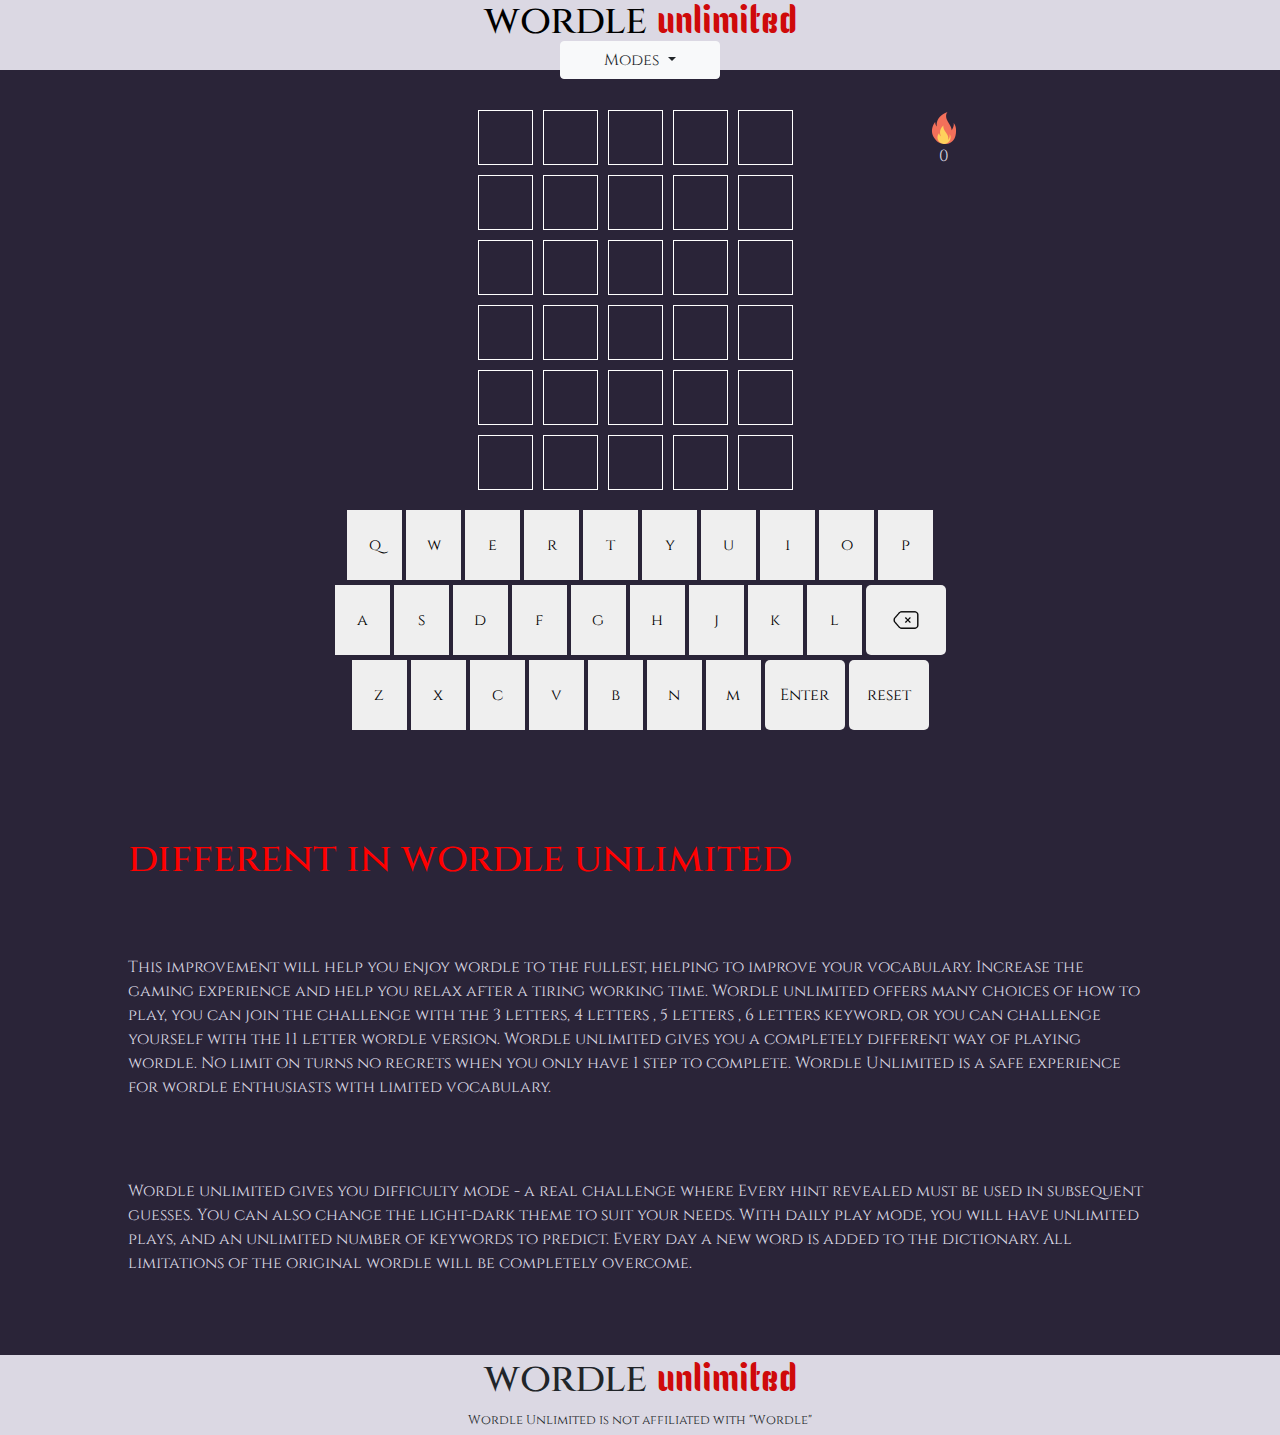
<file: index.html>
<!DOCTYPE html>
<html lang="en">

<head>
    <meta charset="UTF-8">
    <meta http-equiv="X-UA-Compatible" content="IE=edge">
    <meta name="viewport" content="width=device-width, initial-scale=1.0, user-scalable=0;">
    <meta name="description" content="Wordle unlimited. play wordle of 3,4,5,6 words"/>
    <link rel="stylesheet" href="https://cdn.jsdelivr.net/npm/bootstrap@4.6.2/dist/css/bootstrap.min.css">
    <script src="https://cdn.jsdelivr.net/npm/jquery@3.6.1/dist/jquery.slim.min.js"></script>
    <script src="https://cdn.jsdelivr.net/npm/popper.js@1.16.1/dist/umd/popper.min.js"></script>
    <script src="https://cdn.jsdelivr.net/npm/bootstrap@4.6.2/dist/js/bootstrap.bundle.min.js"></script>
    <link rel="stylesheet" href="styles.css">
    <link rel="shortcut icon" href="images/logo.png" type="image/x-icon">
    
    <title>WordleUnlimited</title>
    <script async src="https://pagead2.googlesyndication.com/pagead/js/adsbygoogle.js?client=ca-pub-4818607419358150"
    crossorigin="anonymous"></script>
</head>

<body>
    <div class="overall">
        <div class="title">
            <h1 class="titleheading">wordle <span class="in"> unlimited</span></h1>
        </div>
        <div class="title2">
            <div class="dropdown">
                <button class="btn btn-light dropdown-toggle" type="button" data-toggle="dropdown" id="btn">Modes
                <span class="caret"></span></button>
                <ul class="dropdown-menu" >
                  <li><a href="/three/index.html" class="list-group-item-action">Three letter</a></li>
                  <li><a href="/four/index.html" class="list-group-item-action">Four letter</a></li>
                  <li><a href="/six/index.html" class="list-group-item-action">Six letter</a></li>
                </ul>
                </div>
        </div>
        <div class="popup">
            <h1 class="popupmessage"></h1>
        </div>
        <div class="streak">
            <div class="streakinner"><img src="images/flame.png" class="streakimg" alt="flame">
                <p class="streakcount">0</p>
            </div>
        </div>

        <div class="loaderdiv"><img src="images/loading.gif" alt="loader" class="loader">
            <h1 class="lodingtext">Fetching word...</h1>
        </div>

        <div class="middlecontent">
            <div class="rowcontent">
                <div class="row">
                    <div class="TextBox" id="1"></div>
                    <div class="TextBox" id="2"></div>
                    <div class="TextBox" id="3"></div>
                    <div class="TextBox" id="4"></div>
                    <div class="TextBox" id="5"></div>
                    <div class="TextBox" id="6"></div>
                    <div class="TextBox" id="7"></div>
                    <div class="TextBox" id="8"></div>
                    <div class="TextBox" id="9"></div>
                    <div class="TextBox" id="10"></div>
                    <div class="TextBox" id="11"></div>
                    <div class="TextBox" id="12"></div>
                    <div class="TextBox" id="13"></div>
                    <div class="TextBox" id="14"></div>
                    <div class="TextBox" id="15"></div>
                    <div class="TextBox" id="16"></div>
                    <div class="TextBox" id="17"></div>
                    <div class="TextBox" id="18"></div>
                    <div class="TextBox" id="19"></div>
                    <div class="TextBox" id="20"></div>
                    <div class="TextBox" id="21"></div>
                    <div class="TextBox" id="22"></div>
                    <div class="TextBox" id="23"></div>
                    <div class="TextBox" id="24"></div>
                    <div class="TextBox" id="25"></div>
                    <div class="TextBox" id="26"></div>
                    <div class="TextBox" id="27"></div>
                    <div class="TextBox" id="28"></div>
                    <div class="TextBox" id="29"></div>
                    <div class="TextBox" id="30"></div>
                </div>
            </div>
            <div class="keyboardcontent">
                <div class="keyboard">
                    <button class="Key q" id="Key">q</button>
                    <button class="Key w" id="Key">w</button>
                    <button class="Key e" id="Key">e</button>
                    <button class="Key r" id="Key">r</button>
                    <button class="Key t" id="Key">t</button>
                    <button class="Key y" id="Key">y</button>
                    <button class="Key u" id="Key">u</button>
                    <button class="Key i" id="Key">i</button>
                    <button class="Key o" id="Key">o</button>
                    <button class="Key p" id="Key">p</button>
                    <br>
                    <button class="Key a" id="Key">a</button>
                    <button class="Key s" id="Key">s</button>
                    <button class="Key d" id="Key">d</button>
                    <button class="Key f" id="Key">f</button>
                    <button class="Key g" id="Key">g</button>
                    <button class="Key h" id="Key">h</button>
                    <button class="Key j" id="Key">j</button>
                    <button class="Key k" id="Key">k</button>
                    <button class="Key l" id="Key">l</button>
                    <button class="Key backspace" id="Key">Bs</button>
                    <br>
                    <button class="Key z" id="Key">z</button>
                    <button class="Key x" id="Key">x</button>
                    <button class="Key c" id="Key">c</button>
                    <button class="Key v" id="Key">v</button>
                    <button class="Key b" id="Key">b</button>
                    <button class="Key n" id="Key">n</button>
                    <button class="Key m" id="Key">m</button>
                    <button class="Key enter" id="Key">Enter</button>
                    <button class="Key reset" id="reset">reset</button>
                </div>
            </div>
        </div>
    </div>
<div class="paracontent">
    <div class="para">
        <h1 style="color:red;">different in wordle unlimited</h1>
    </div>
    <div class="para">
        <p>
            This improvement will help you enjoy wordle to the fullest, helping to improve your vocabulary. Increase the gaming experience and help you relax after a tiring working time. Wordle unlimited offers many choices of how to play, you can join the challenge with the 3 letters, 4 letters , 5 letters , 6 letters keyword, or you can challenge yourself with the 11 letter wordle version. Wordle unlimited gives you a completely different way of playing wordle. No limit on turns no regrets when you only have 1 step to complete. Wordle Unlimited is a safe experience for wordle enthusiasts with limited vocabulary.
        </p>
    </div>
    <div class="para">
    <p>
        Wordle unlimited gives you difficulty mode - a real challenge where Every hint revealed must be used in subsequent guesses. You can also change the light-dark theme to suit your needs.
        With daily play mode, you will have unlimited plays, and an unlimited number of keywords to predict. Every day a new word is added to the dictionary. All limitations of the original wordle will be completely overcome.
    </p>
    </div>
    </div>
    <div class="footer">
        <h1 class="footerheading">wordle <span class="in"> unlimited</span></h1>
        <p class="footerpara">Wordle Unlimited is not affiliated with "Wordle"</p>
    </div>
    <script src="script.js" type="text/javascript"></script>
</body>

</html>
</file>
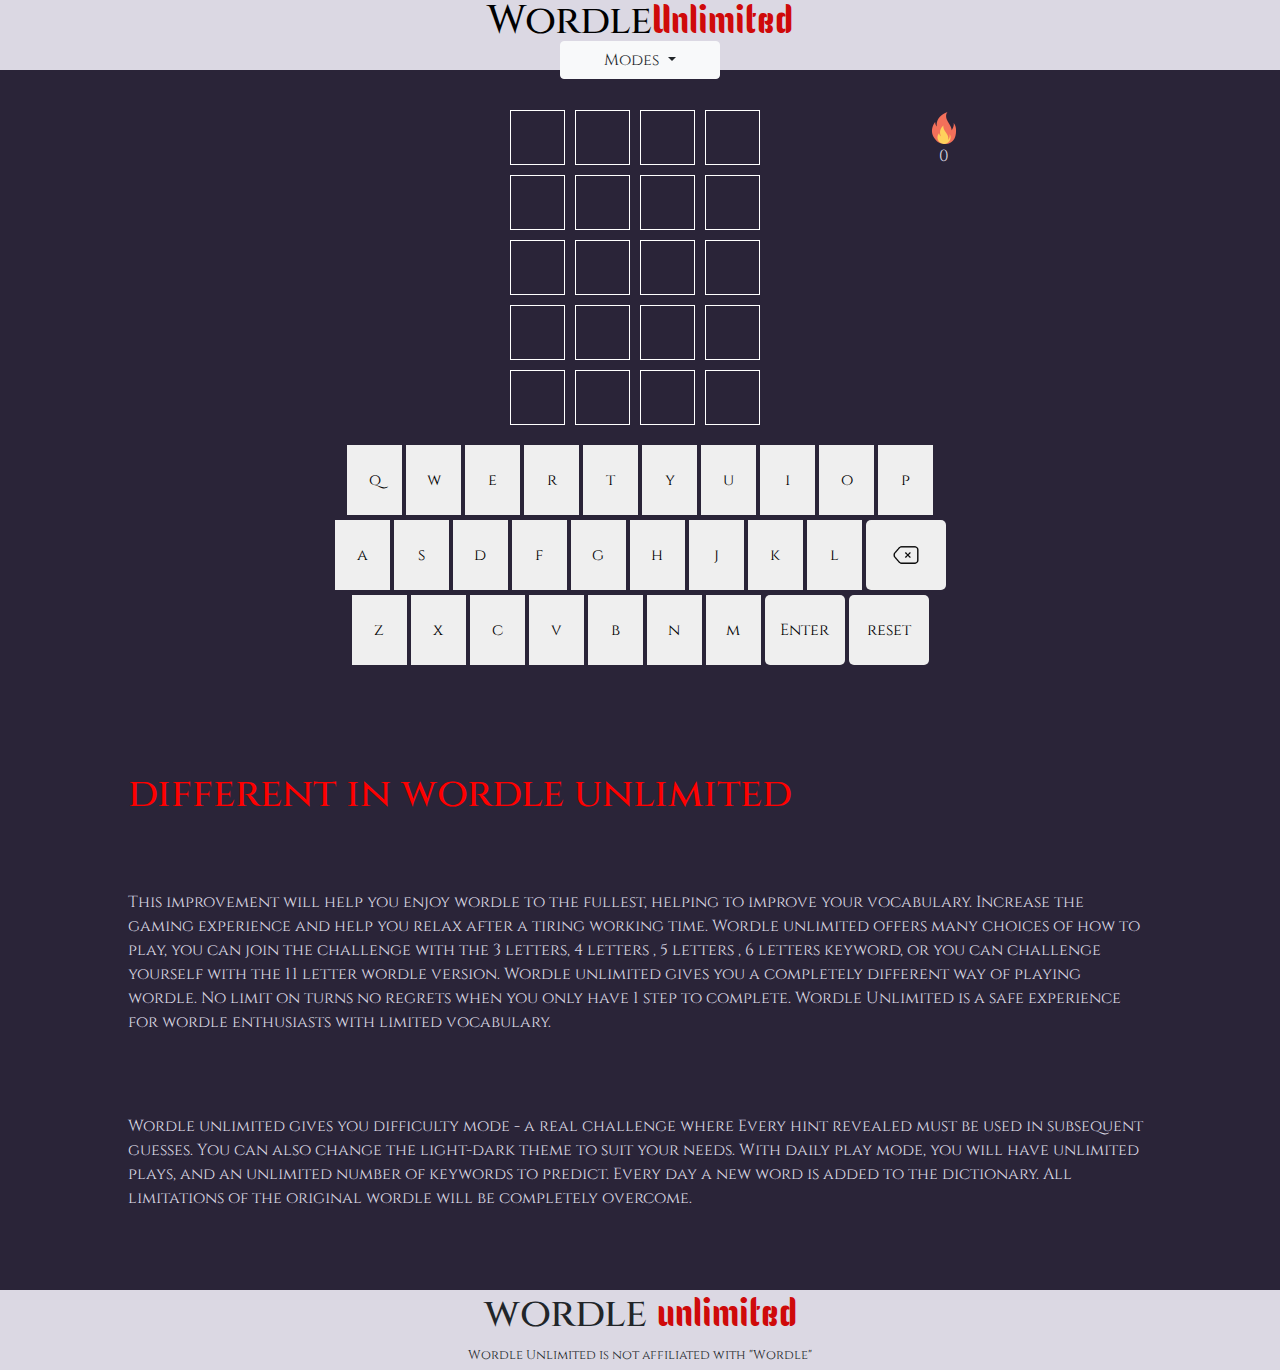
<file: four/index.html>
<!DOCTYPE html>
<html lang="en">

<head>
    <meta charset="UTF-8">
    <meta http-equiv="X-UA-Compatible" content="IE=edge">
    <meta name="viewport" content="width=device-width, initial-scale=1.0">
    <meta name="description" content="Wordle unlimited. play wordle of 3,4,5,6 words"/>
    <link rel="stylesheet" href="https://cdn.jsdelivr.net/npm/bootstrap@4.6.2/dist/css/bootstrap.min.css">
    <script src="https://cdn.jsdelivr.net/npm/jquery@3.6.1/dist/jquery.slim.min.js"></script>
    <script src="https://cdn.jsdelivr.net/npm/popper.js@1.16.1/dist/umd/popper.min.js"></script>
    <script src="https://cdn.jsdelivr.net/npm/bootstrap@4.6.2/dist/js/bootstrap.bundle.min.js"></script>
    <link rel="stylesheet" href="/styles.css">
    <link rel="stylesheet" href="styles.css">
    <link rel="shortcut icon" href="/images/logo.png" type="image/x-icon">
    <title>WordleUnlimited</title>
    <script async src="https://pagead2.googlesyndication.com/pagead/js/adsbygoogle.js?client=ca-pub-4818607419358150"
    crossorigin="anonymous"></script>
</head>

<body>
    <div class="overall">
        <div class="title">
            <h1 class="titleheading">Wordle<span class="in">Unlimited</span></h1>
        </div>
        <div class="title2">
            <div class="dropdown">
                <button class="btn btn-light dropdown-toggle" type="button" data-toggle="dropdown" id="btn">Modes
                <span class="caret"></span></button>
                <ul class="dropdown-menu" >
                  <li><a href="/three/index.html" class="list-group-item-action">Three letter</a></li>
                  <li><a href="/index.html" class="list-group-item-action">Five letter</a></li>
                  <li><a href="/six/index.html" class="list-group-item-action">Six letter</a></li>
                </ul>
                </div>
        </div>
        <div class="popup">
            <h1 class="popupmessage"></h1>
        </div>
        <div class="streak">
            <div class="streakinner"><img src="/images/flame.png" class="streakimg" alt="flame">
                <p class="streakcount">0</p>
            </div>
        </div>

        <div class="loaderdiv"><img src="/images/loading.gif" alt="loader" class="loader">
            <h1 class="lodingtext">Fetching word...</h1>
        </div>

        <div class="middlecontent">
            <div class="rowcontent">
                <div class="row">
                    <div class="TextBox" id="1"></div>
                    <div class="TextBox" id="2"></div>
                    <div class="TextBox" id="3"></div>
                    <div class="TextBox" id="4"></div>
                    <div class="TextBox" id="5"></div>
                    <div class="TextBox" id="6"></div>
                    <div class="TextBox" id="7"></div>
                    <div class="TextBox" id="8"></div>
                    <div class="TextBox" id="9"></div>
                    <div class="TextBox" id="10"></div>
                    <div class="TextBox" id="11"></div>
                    <div class="TextBox" id="12"></div>
                    <div class="TextBox" id="13"></div>
                    <div class="TextBox" id="14"></div>
                    <div class="TextBox" id="15"></div>
                    <div class="TextBox" id="16"></div>
                    <div class="TextBox" id="17"></div>
                    <div class="TextBox" id="18"></div>
                    <div class="TextBox" id="19"></div>
                    <div class="TextBox" id="20"></div>
                </div>
            </div>
            <div class="keyboardcontent">
                <div class="keyboard">
                    <button class="Key q" id="Key">q</button>
                    <button class="Key w" id="Key">w</button>
                    <button class="Key e" id="Key">e</button>
                    <button class="Key r" id="Key">r</button>
                    <button class="Key t" id="Key">t</button>
                    <button class="Key y" id="Key">y</button>
                    <button class="Key u" id="Key">u</button>
                    <button class="Key i" id="Key">i</button>
                    <button class="Key o" id="Key">o</button>
                    <button class="Key p" id="Key">p</button>
                    <br>
                    <button class="Key a" id="Key">a</button>
                    <button class="Key s" id="Key">s</button>
                    <button class="Key d" id="Key">d</button>
                    <button class="Key f" id="Key">f</button>
                    <button class="Key g" id="Key">g</button>
                    <button class="Key h" id="Key">h</button>
                    <button class="Key j" id="Key">j</button>
                    <button class="Key k" id="Key">k</button>
                    <button class="Key l" id="Key">l</button>
                    <button class="Key backspace" id="Key">Bs</button>
                    <br>
                    <button class="Key z" id="Key">z</button>
                    <button class="Key x" id="Key">x</button>
                    <button class="Key c" id="Key">c</button>
                    <button class="Key v" id="Key">v</button>
                    <button class="Key b" id="Key">b</button>
                    <button class="Key n" id="Key">n</button>
                    <button class="Key m" id="Key">m</button>
                    <button class="Key enter" id="Key">Enter</button>
                    <button class="Key reset" id="reset">reset</button>
                </div>
            </div>
        </div>
        
    </div>
    
    <script async src="https://pagead2.googlesyndication.com/pagead/js/adsbygoogle.js?client=ca-pub-4818607419358150"
     crossorigin="anonymous"></script>
<!-- bottom ad -->
<ins class="adsbygoogle"
     style="display:block"
     data-ad-client="ca-pub-4818607419358150"
     data-ad-slot="1347622173"
     data-ad-format="auto"
     data-full-width-responsive="true"></ins>
<script>
     (adsbygoogle = window.adsbygoogle || []).push({});
</script>
<div class="paracontent">
    <div class="para">
        <h1 style="color:red;">different in wordle unlimited</h1>
    </div>
    <div class="para">
        <p>
            This improvement will help you enjoy wordle to the fullest, helping to improve your vocabulary. Increase the gaming experience and help you relax after a tiring working time. Wordle unlimited offers many choices of how to play, you can join the challenge with the 3 letters, 4 letters , 5 letters , 6 letters keyword, or you can challenge yourself with the 11 letter wordle version. Wordle unlimited gives you a completely different way of playing wordle. No limit on turns no regrets when you only have 1 step to complete. Wordle Unlimited is a safe experience for wordle enthusiasts with limited vocabulary.
        </p>
    </div>
    <div class="para">
    <p>
        Wordle unlimited gives you difficulty mode - a real challenge where Every hint revealed must be used in subsequent guesses. You can also change the light-dark theme to suit your needs.
        With daily play mode, you will have unlimited plays, and an unlimited number of keywords to predict. Every day a new word is added to the dictionary. All limitations of the original wordle will be completely overcome.
    </p>
    </div>
    </div>
    <div class="footer">
        <h1 class="footerheading">wordle <span class="in"> unlimited</span></h1>
        <p class="footerpara">Wordle Unlimited is not affiliated with "Wordle"</p>
    </div>
    <script src="script.js" type="text/javascript"></script>
</body>

</html>
</file>
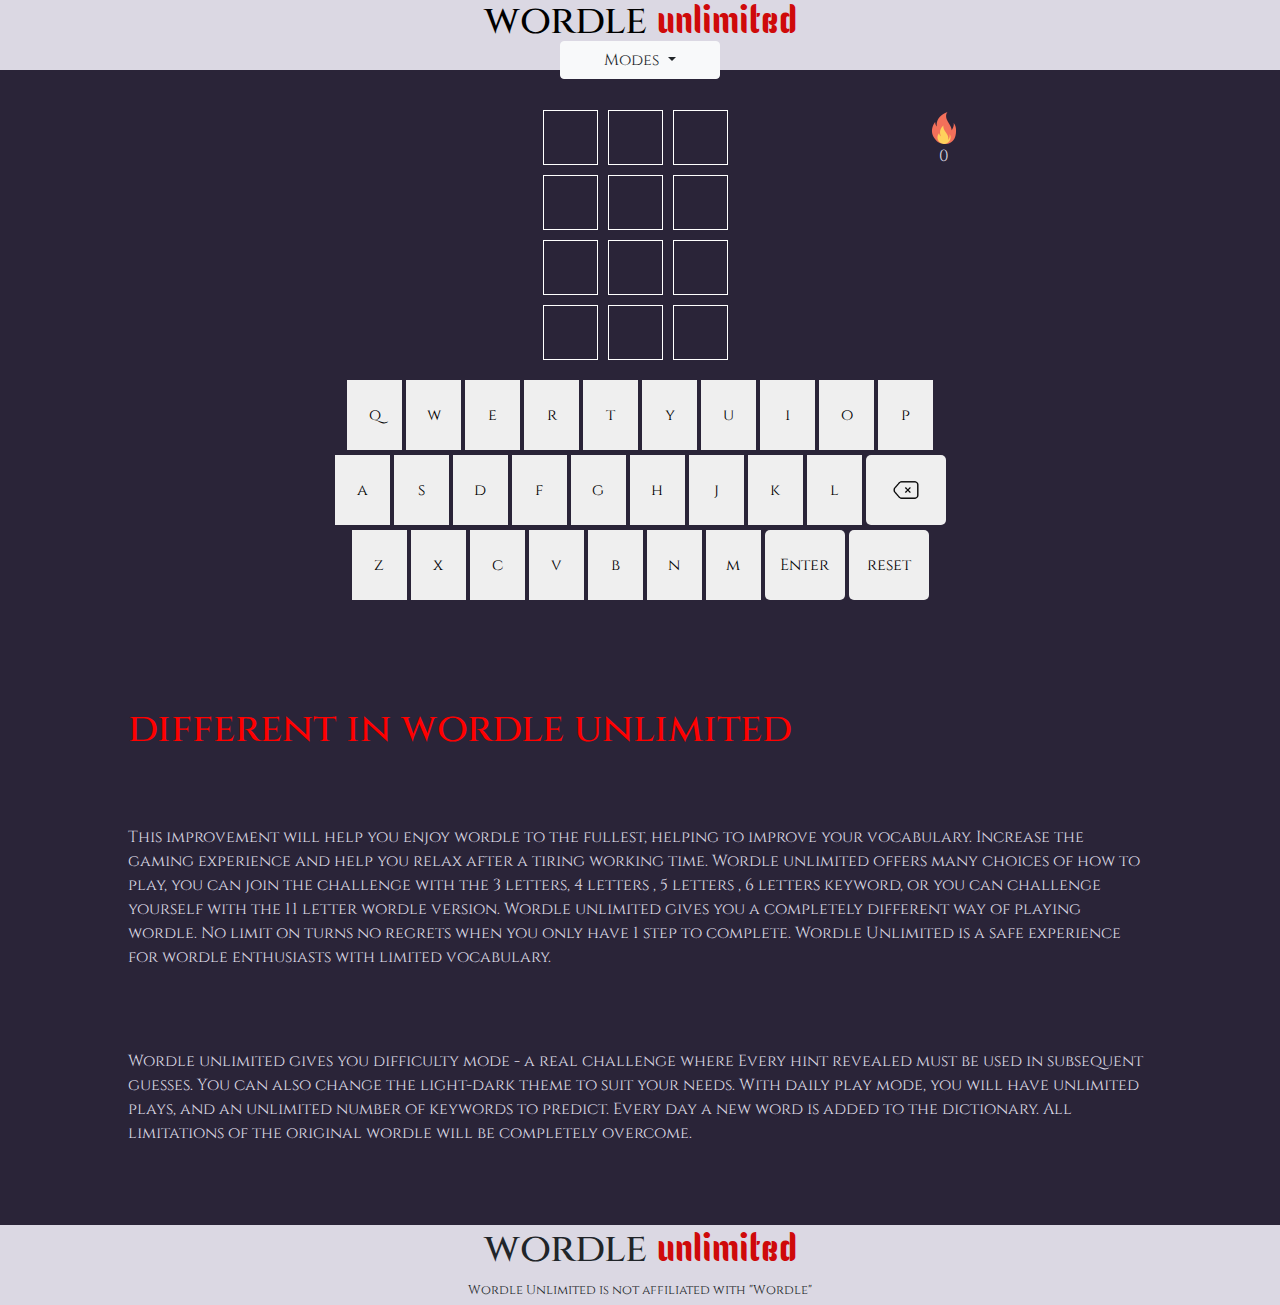
<file: three/index.html>
<!DOCTYPE html>
<html lang="en">

<head>
    <meta charset="UTF-8">
    <meta http-equiv="X-UA-Compatible" content="IE=edge">
    <meta name="viewport" content="width=device-width, initial-scale=1.0, user-scalable=0;">
    <meta name="description" content="Wordle unlimited. play wordle of 3,4,5,6 words"/>
    <link rel="stylesheet" href="https://cdn.jsdelivr.net/npm/bootstrap@4.6.2/dist/css/bootstrap.min.css">
    <script src="https://cdn.jsdelivr.net/npm/jquery@3.6.1/dist/jquery.slim.min.js"></script>
    <script src="https://cdn.jsdelivr.net/npm/popper.js@1.16.1/dist/umd/popper.min.js"></script>
    <script src="https://cdn.jsdelivr.net/npm/bootstrap@4.6.2/dist/js/bootstrap.bundle.min.js"></script>
    <link rel="stylesheet" href="../styles.css">
    <link rel="stylesheet" href="styles.css">
    <link rel="shortcut icon" href="../images/logo.png" type="image/x-icon">
    <title>WordleUnlimited</title>
    <script async src="https://pagead2.googlesyndication.com/pagead/js/adsbygoogle.js?client=ca-pub-4818607419358150"
    crossorigin="anonymous"></script>
</head>

<body>
    <div class="overall">
        <div class="title">
            <h1 class="titleheading">wordle <span class="in"> unlimited</span></h1>
        </div>
            <div class="title2">
                <div class="dropdown">
                    <button class="btn btn-light dropdown-toggle" type="button" data-toggle="dropdown" id="btn">Modes
                    <span class="caret"></span></button>
                    <ul class="dropdown-menu" >
                      <li><a href="/wordleunlimited/four/index.html" class="list-group-item-action">Four letter</a></li>
                      <li><a href="/wordleunlimited/index.html" class="list-group-item-action">Five letter</a></li>
                      <li><a href="/wordleunlimited/six/index.html" class="list-group-item-action">Six letter</a></li>
                    </ul>
                    </div>
            </div>
        
        <div class="popup">
            <h1 class="popupmessage"></h1>
        </div>
        <div class="streak">
            <div class="streakinner"><img src="../images/flame.png" class="streakimg" alt="flame">
                <p class="streakcount">0</p>
            </div>
        </div>

        <div class="loaderdiv"><img src="../images/loading.gif" alt="loader" class="loader">
            <h1 class="lodingtext">Fetching word...</h1>
        </div>

        <div class="middlecontent">
            <div class="rowcontent">
                <div class="row">
                    <div class="TextBox" id="1"></div>
                    <div class="TextBox" id="2"></div>
                    <div class="TextBox" id="3"></div>
                    <div class="TextBox" id="4"></div>
                    <div class="TextBox" id="5"></div>
                    <div class="TextBox" id="6"></div>
                    <div class="TextBox" id="7"></div>
                    <div class="TextBox" id="8"></div>
                    <div class="TextBox" id="9"></div>
                    <div class="TextBox" id="10"></div>
                    <div class="TextBox" id="11"></div>
                    <div class="TextBox" id="12"></div>
                </div>
            </div>
            <div class="keyboardcontent">
                <div class="keyboard">
                    <button class="Key q" id="Key">q</button>
                    <button class="Key w" id="Key">w</button>
                    <button class="Key e" id="Key">e</button>
                    <button class="Key r" id="Key">r</button>
                    <button class="Key t" id="Key">t</button>
                    <button class="Key y" id="Key">y</button>
                    <button class="Key u" id="Key">u</button>
                    <button class="Key i" id="Key">i</button>
                    <button class="Key o" id="Key">o</button>
                    <button class="Key p" id="Key">p</button>
                    <br>
                    <button class="Key a" id="Key">a</button>
                    <button class="Key s" id="Key">s</button>
                    <button class="Key d" id="Key">d</button>
                    <button class="Key f" id="Key">f</button>
                    <button class="Key g" id="Key">g</button>
                    <button class="Key h" id="Key">h</button>
                    <button class="Key j" id="Key">j</button>
                    <button class="Key k" id="Key">k</button>
                    <button class="Key l" id="Key">l</button>
                    <button class="Key backspace" id="Key">Bs</button>
                    <br>
                    <button class="Key z" id="Key">z</button>
                    <button class="Key x" id="Key">x</button>
                    <button class="Key c" id="Key">c</button>
                    <button class="Key v" id="Key">v</button>
                    <button class="Key b" id="Key">b</button>
                    <button class="Key n" id="Key">n</button>
                    <button class="Key m" id="Key">m</button>
                    <button class="Key enter" id="Key">Enter</button>
                    <button class="Key reset" id="reset">reset</button>
                </div>
            </div>
        </div>
    </div>
<div class="paracontent">
    <div class="para">
        <h1 style="color:red;">different in wordle unlimited</h1>
    </div>
    <div class="para">
        <p>
            This improvement will help you enjoy wordle to the fullest, helping to improve your vocabulary. Increase the gaming experience and help you relax after a tiring working time. Wordle unlimited offers many choices of how to play, you can join the challenge with the 3 letters, 4 letters , 5 letters , 6 letters keyword, or you can challenge yourself with the 11 letter wordle version. Wordle unlimited gives you a completely different way of playing wordle. No limit on turns no regrets when you only have 1 step to complete. Wordle Unlimited is a safe experience for wordle enthusiasts with limited vocabulary.
        </p>
    </div>
    <div class="para">
    <p>
        Wordle unlimited gives you difficulty mode - a real challenge where Every hint revealed must be used in subsequent guesses. You can also change the light-dark theme to suit your needs.
        With daily play mode, you will have unlimited plays, and an unlimited number of keywords to predict. Every day a new word is added to the dictionary. All limitations of the original wordle will be completely overcome.
    </p>
    </div>
    </div>
    <div class="footer">
        <h1 class="footerheading">wordle <span class="in"> unlimited</span></h1>
        <p class="footerpara">Wordle Unlimited is not affiliated with "Wordle"</p>
    </div>
    <script src="script.js" type="text/javascript"></script>
</body>

</html>
</file>
<file: styles.css>
@import url('https://fonts.googleapis.com/css2?family=Cinzel:wght@600&display=swap');
@import url('https://fonts.googleapis.com/css2?family=Kenia&display=swap');


*{
    border:none;
    margin: 0;
    padding: 0;
    font-family: 'Cinzel', serif;
}

body{
    background-color: #2A2438;
}

.overall{
    display: flex;
    flex-direction: column;
}

.in{
    font-family: 'Kenia', cursive;
    color:#CF0A0A;
}

.title{
    display:flex;
    align-items: center;
    justify-content: center;
    background-color:#DBD8E3;
    color:black;
    height: 50px;
    flex-direction: column;
}
.title2{
    display:flex;
    align-items: center;
    justify-content: center;
    background-color:#DBD8E3;
    height: 20px;
    flex-direction: column;
}


.popup{
    height: 40px;
    display: flex;
    align-items: center;
    justify-content: center;
}

.streak{
    display: block;
    text-align: center;
    position: absolute;
    right: 20rem;
    top:7rem;
    color:#DBD8E3;
}
.streakimg{
    width: 2rem;
}

.loaderdiv{
    display:flex;
    flex-direction: column;
    position: absolute;
    align-items: center;
    left:40%;
    top:30%;
    visibility: hidden;
    color:white;
}

.select {
    align-items: center;
}
  
  .select:after {
    justify-self: end;
}

.loader{
    width:10rem;
}

.row{
    display: grid;
    grid-auto-flow: row ;
    grid-template-columns: repeat(5, 65px);
    grid-row-gap:10px;
    color:white;   
    text-align: center;
    justify-content: center;
    margin-bottom: 20px;
    width:100%;
    margin-left: 0;
    margin-right: 0;
    
}
.TextBox{
    display: flex;
    width:55px;
    height:55px;
    font-size: 25px;
    text-transform: uppercase;
    font-family: 'Cinzel', serif;
    border: 1px solid;
    justify-content: center;
    align-items: center;
}

.input{
    outline: none;
    border-color: #9F73AB;
    box-shadow: 0 0 10px #9F73AB;
}

.keyboardcontent{
    display: flex;
    justify-content: center;
}

.keyboard{
    display: block;
    color:white;
    text-align: center;
}

.Key{
    width:55px;
    height:70px;
    margin-bottom: 5px;
}

.enter,.reset,.backspace{
    width:80px;
    border-radius: 5px;
}

.rotateinput{
    animation-name: flip;
    animation-duration: 2s;
    background-color:#DBD8E3;
    color:black;
}

.para{
    width:80%;
    margin-bottom: 5%;
}

.paracontent{
    position: relative;
    top:100px;
    bottom:0;
    display:flex;
    align-items: center;
    flex-direction: column;
    justify-content: center;
    color:#DBD8E3;
}

@keyframes flip {
    0%{
        transform: rotateX(360deg);
        background-color:#DBD8E3;
    }
}
.wrongGuess{
    animation-name: shake;
    animation-duration: 1s;
}

@keyframes shake{
    0% { transform: rotate(0deg); 
        background-color: #CF0A0A;}
    5% {transform: rotate(5deg);}
    10%{transform: rotate(0deg);}   
    15% { transform: rotate(-5deg); }
    20%{ transform: rotate(0deg); }
    25% {background-color: #CF0A0A;
         transform: rotate(0deg);}
    30% {transform: rotate(5deg);}
    35%{transform: rotate(0deg);}   
    40% { transform: rotate(-5deg); }
    45%{ transform: rotate(0deg); }
    50% {background-color: #CF0A0A;
         transform: rotate(0deg);}
    55% {transform: rotate(5deg);}
    60%{transform: rotate(0deg);}   
    65% { transform: rotate(-5deg); }
    70%{background-color: #CF0A0A; 
        transform: rotate(0deg); }
    75% { transform: rotate(0deg);}
    80% {background-color: #CF0A0A;
        transform: rotate(5deg);}
    85%{transform: rotate(0deg);}   
    90% { transform: rotate(-5deg); }
    100%{ background-color: #CF0A0A;
        transform: rotate(0deg); }
}
.perfect{
    background-color:#54B435;
    color:black;
    animation-name:flipPerfect;
    animation-duration: 2s;
}

.close{
    background-color: #FED049;
    color:black;
    animation-name:flipclose;
    animation-duration:2s;
}

@keyframes flipPerfect {
    from{
        transform: rotateX(360deg);
        background-color:#82CD47;
    }
}

@keyframes flipclose{
    from{
        transform: rotateX(360deg);
        background-color:#C69749;
    }
}

.backspace{
    color:transparent;
    background-image: url('images/backspace.png');
    background-repeat: no-repeat;
    background-size: 40px 40px;
    background-position: center;
}
.popupmsg,.popupmsgwhite,.popupmsgred,.popupmsggreen{
    display: block;
    border: 3px solid;
    width: 250px;
    text-align: center;
    font-size:20px;
    margin-right: 5px;
    border-radius: 10px;
    animation:fadeIn 0.4s;
    position: relative;
}

@keyframes fadeIn {
    0% {
         opacity: 0; 
    }
    100% { 
            opacity: 1; 
    }
}

.popupmsgred{
    border-color:#CF0A0A;
    color:#CF0A0A;
}

.popupmsgwhite{
    background-color: #DBD8E3;
    color:black;
}

.popupmsggreen{
    background-color: #54B435;
    color:#DBD8E3;
}

.keypressed{
    background-color: gray;
}

.keyclose{
    background-color:#FED049;
}

.keyperfect{
    background-color: #54B435;
}

.hidden{
    visibility: hidden;
}

.visible{
    visibility: visible;
}

.footer{
    margin-top:100px;
    display:block;
    width:100%;
    text-align: center;
    height: 5rem;
    background-color:#DBD8E3;
}


a{
    text-decoration: none;
}


#btn{
    width: 160px;
    margin:0;
}

li{
    margin-left:15px;
}



.footerpara{
    padding:0;
    margin:0;
    font-size: 80%;
}



@media screen and (max-width:768px){
    .streak{
        right: 1.5rem;
    }
    .loaderdiv{
        left:20%;
    }
    .row{
        grid-template-columns: repeat(5, 60px);
        grid-row-gap:5px;
    }
    .TextBox{
        width:50px;
        height:50px;    
    }
    .Key,.backspace{
        width:36px;
        height:55px;
        margin-bottom: 4px;
        border-radius: 5px;
    }
    
    .enter{
        width:51px;
    }
    .reset{
        width:45px;
    }
}

@media screen and (max-width:400px){
    .Key,.backspace{
        width:35px;
        height:7vh;
        margin-bottom: 4px;
        border-radius: 5px;
    }

    .enter,.reset{
        width: 50px;
    }
}

@media screen and (max-width:376px){
    .streak{
        right: .5rem;
    }
    .Key,.backspace{
        width:33px;
        height:55px;
        margin-bottom: 4px;
        border-radius: 5px;
    }
    
    .enter{
        width:51px;
    }
    .reset{
        width:45px;
    }
    
}

@media screen and (max-width:361px ){

    .streak{
        right: 0.5rem;
    }

    .Key,.backspace{
        width:32px;
        height:55px;
        margin-bottom: 4px;
        border-radius: 5px;
    }
    .backspace{
        color:transparent;
        background-image: url('images/backspace.png');
        background-repeat: no-repeat;
        background-size: 40px 40px;
        background-position: center;
    }
    .enter{
        width:51px;
    }
    .reset{
        width:45px;
    }
}

@media screen and (max-width:281px){


    .row{
        grid-template-columns: repeat(5, 40px);
        grid-row-gap:5px;
    }
    .TextBox{
        width:30px;
        height:30px;    
    }
    .Key,.backspace{
        width:24px;
        height:55px;
        margin-bottom: 4px;
        border-radius: 5px;
    }
    
    .enter{
        width:35px;
    }
    .reset{
        width:35px;
    }
    .titleheading{
        font-size: 20px;
    }
    .footer{
        height:3rem;
    }
    .footerheading{
        font-size:20px;
    }

    .footerpara{
        font-size: 10px;
    }

}
</file>
<file: four/styles.css>
.row{
    display: grid;
    grid-auto-flow: row ;
    grid-template-columns: repeat(4, 65px);
    grid-row-gap:10px;
    color:white;   
    text-align: center;
    justify-content: center;
    margin-bottom: 20px;
}

.backspace{
    color:transparent;
    background-image: url('/images/backspace.png');
    background-repeat: no-repeat;
    background-size: 40px 40px;
    background-position: center;
}

@media screen and (max-width:361px ){
    .backspace{
        color:transparent;
        background-image: url('/images/backspace.png');
        background-repeat: no-repeat;
        background-size: 40px 40px;
        background-position: center;
    }
}

@media screen and (max-width:281px){

    .row{
        grid-template-columns: repeat(4, 40px);
        grid-row-gap:5px;
    }
}
</file>
<file: three/styles.css>
.row{
    display: grid;
    grid-auto-flow: row ;
    grid-template-columns: repeat(3, 65px);
    grid-row-gap:10px;
    color:white;   
    text-align: center;
    justify-content: center;
    margin-bottom: 20px;
}

.backspace{
    color:transparent;
    background-image: url('/images/backspace.png');
    background-repeat: no-repeat;
    background-size: 40px 40px;
    background-position: center;
}

@media screen and (max-width:361px ){
    .backspace{
        color:transparent;
        background-image: url('/images/backspace.png');
        background-repeat: no-repeat;
        background-size: 40px 40px;
        background-position: center;
    }
}

@media screen and (max-width:281px){

    .row{
        grid-template-columns: repeat(3, 40px);
        grid-row-gap:5px;
    }
}
</file>
